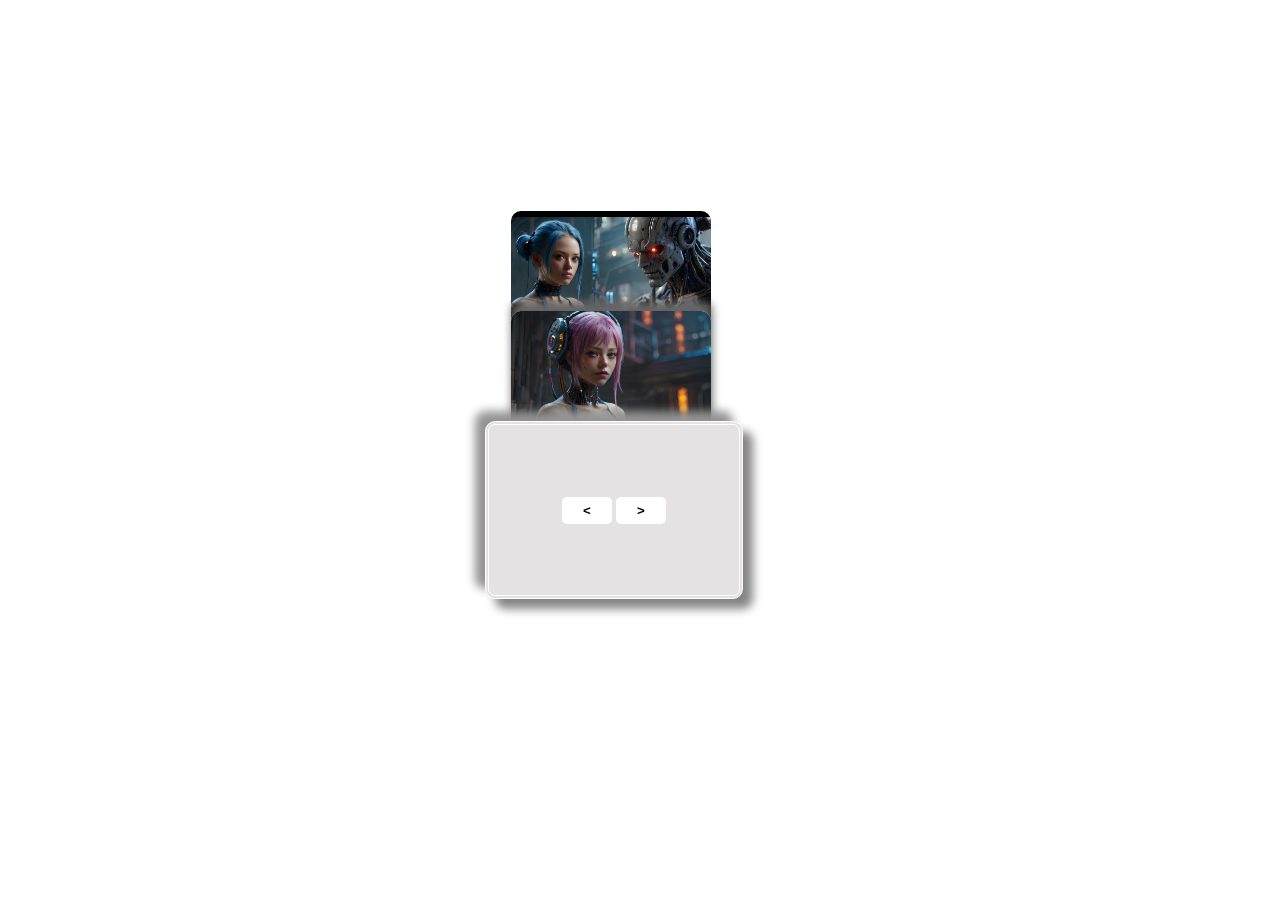
<file: code/entrainement/index.html>
<!DOCTYPE html>
<html lang="en">
<head>
    <meta charset="UTF-8">
    <meta name="viewport" content="width=device-width, initial-scale=1.0">
    <title>Document</title>
    <link rel="stylesheet" href="style.css">
    <script src="script.js" defer></script>
</head>
<body>
    
<div class="monde">

<div class="img">
    <div class="image">
        <img src="./girl-8538284.jpg"  width="100px">
    </div>
</div>
<div class="img1">
    <div class="image1">
        <img src="./ai-generated-8538283.jpg"  width="100px">
    </div>
</div>


<div class="mouse">
   
    <button class="r1"><</button> 
    <button class="r2">></button>
</div>

</div>

</body>
</html>
</file>
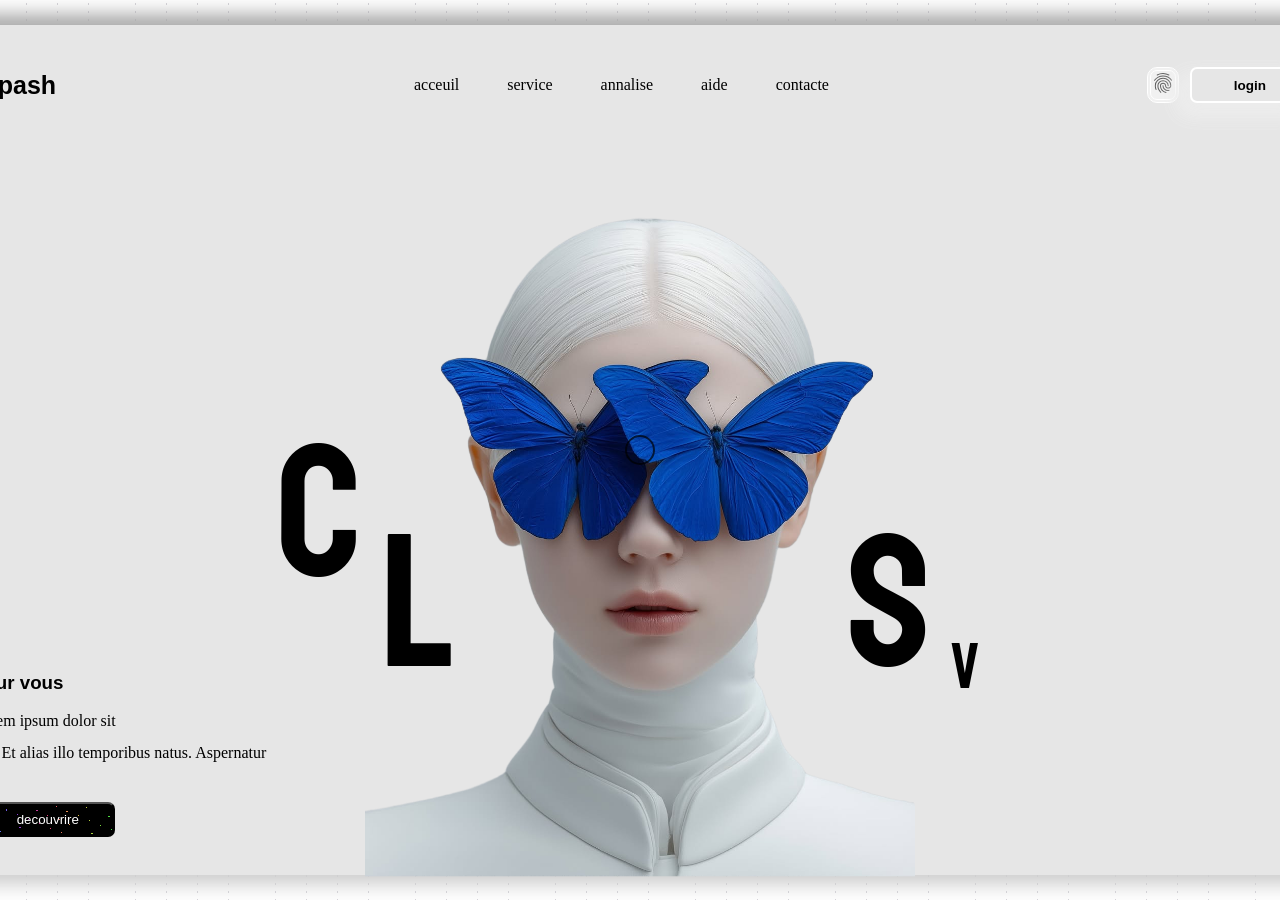
<file: project/project2/index.html>
<!DOCTYPE html>
<html lang="en">
<head>
    <meta charset="UTF-8">
    <meta name="viewport" content="width=device-width, initial-scale=1.0">
    <title>Document</title>
    <link rel="stylesheet" href="style.css">
    <script src="script.js" defer></script>
    <link rel="preconnect" href="https://fonts.googleapis.com">
<link rel="preconnect" href="https://fonts.gstatic.com" crossorigin>
<link href="https://fonts.googleapis.com/css2?family=Staatliches&display=swap" rel="stylesheet">
</head>
<body>
<header>
<div class="monde">
<nav>
<div class="logo">
    <h1>llepash</h1>
</div>
<ul>
    <li><a href="#">acceuil</a></li>
    <li><a href="#">service</a></li>
    <li><a href="#">annalise</a></li>
    <li><a href="#">aide</a></li>
    <li><a href="#">contacte</a></li>
</ul>

<div class="btn-class">
    <a href="#"><svg xmlns="http://www.w3.org/2000/svg" height="24px" viewBox="0 -960 960 960" width="24px" fill="#e3e3e3"><path d="M481-781q106 0 200 45.5T838-604q7 9 4.5 16t-8.5 12q-6 5-14 4.5t-14-8.5q-55-78-141.5-119.5T481-741q-97 0-182 41.5T158-580q-6 9-14 10t-14-4q-7-5-8.5-12.5T126-602q62-85 155.5-132T481-781Zm0 94q135 0 232 90t97 223q0 50-35.5 83.5T688-257q-51 0-87.5-33.5T564-374q0-33-24.5-55.5T481-452q-34 0-58.5 22.5T398-374q0 97 57.5 162T604-121q9 3 12 10t1 15q-2 7-8 12t-15 3q-104-26-170-103.5T358-374q0-50 36-84t87-34q51 0 87 34t36 84q0 33 25 55.5t59 22.5q34 0 58-22.5t24-55.5q0-116-85-195t-203-79q-118 0-203 79t-85 194q0 24 4.5 60t21.5 84q3 9-.5 16T208-205q-8 3-15.5-.5T182-217q-15-39-21.5-77.5T154-374q0-133 96.5-223T481-687Zm0-192q64 0 125 15.5T724-819q9 5 10.5 12t-1.5 14q-3 7-10 11t-17-1q-53-27-109.5-41.5T481-839q-58 0-114 13.5T260-783q-8 5-16 2.5T232-791q-4-8-2-14.5t10-11.5q56-30 117-46t124-16Zm0 289q93 0 160 62.5T708-374q0 9-5.5 14.5T688-354q-8 0-14-5.5t-6-14.5q0-75-55.5-125.5T481-550q-76 0-130.5 50.5T296-374q0 81 28 137.5T406-123q6 6 6 14t-6 14q-6 6-14 6t-14-6q-59-62-90.5-126.5T256-374q0-91 66-153.5T481-590Zm-1 196q9 0 14.5 6t5.5 14q0 75 54 123t126 48q6 0 17-1t23-3q9-2 15.5 2.5T744-191q2 8-3 14t-13 8q-18 5-31.5 5.5t-16.5.5q-89 0-154.5-60T460-374q0-8 5.5-14t14.5-6Z"/></svg></a>
    <button>login</button>
    
</div>

</nav>

<div class="image-off">

<img src="./img/img1.png" width="100px">

</div>

<div class="span-class">
    <span class="span1">c</span>
    <span class="span2">l</span>
    <span class="span3">s</span>
    <span class="span4">v</span>
</div>

<div class="element">
<h3>pour vous</h3>
<p>Lorem ipsum dolor sit  
</p>
<span class="pp"> elit. Et alias illo temporibus natus. Aspernatur</span>
<button id="me">decouvrire</button>

</div>

</div>
</header>

<div class="mouse"></div>

</body>
</html>
</file>
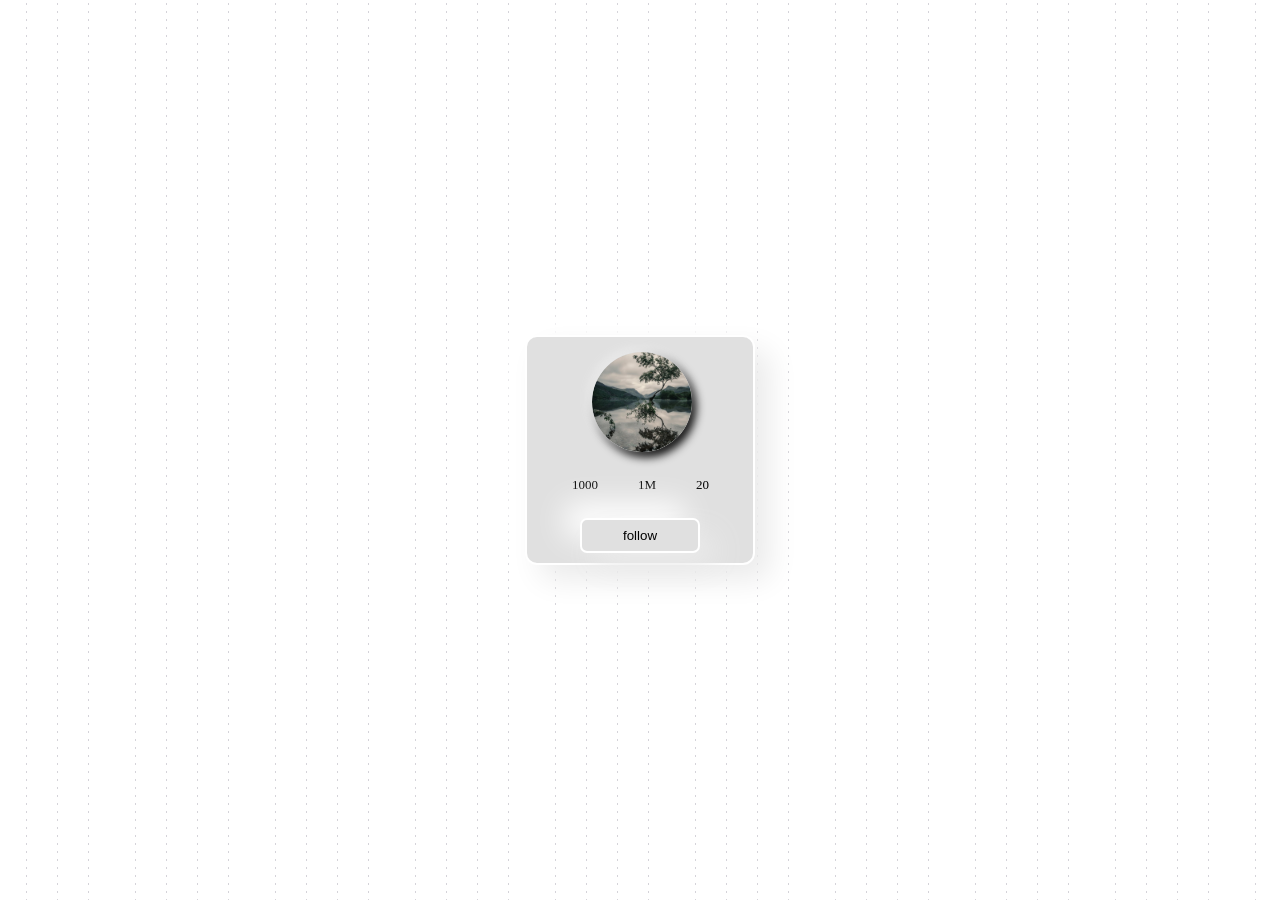
<file: project/project4/frontend/index.html>
<!DOCTYPE html>
<html lang="en">
<head>
    <meta charset="UTF-8">
    <meta name="viewport" content="width=device-width, initial-scale=1.0">
    <title>Document</title>
    <link rel="stylesheet" href="style.css">
    <script src="script.js" defer></script>
</head>
<body>
    

<div class="container">
<div class="profil">
    <img src="./profil2.jpeg" alt="" width="100px">
</div>
<div class="spans">
<span class="span1">1000</span>
<span class="span2">1M</span>
<span class="span3">20</span>
</div>
<div class="elemnt">





<button class="follow">follow</button>
<button class="retour">back</button>
</div>





<span class="thanks">thank you</span>






</div>





</body>
</html>
</file>
<file: code/entrainement/style.css>
.monde{
  transform: translate(-50%, -50%);
  position: absolute;
  top: 50%;
  left: 50%;

}

.img{
  width: 200px;
  height: 150px;
  background: #e0e0e0;
  border-radius: 10px;
  transition: 0.5s;
}
.img .image{
  width: 100%;
  height:100%;
  overflow: hidden;
  position: relative;
}
.image img{
  position: absolute;
  border-radius: 10px;
  width: 100%;
  height: 100%;
  object-fit: cover;
}
.mouse{
width: 250px;
  height: 170px;
  background: #e4e2e2;
  border-radius: 10px;
 transform: translateY(-90px);
 box-shadow: 10px 10px 10px #868686, 
 -10px -10px 10px #949494;
  z-index: 20;
  position: relative;
  left: -26px;
    border: 4px double white;
}
.img1{
   width: 200px;
  height: 150px;
  background: #e0e0e0;
  border-radius: 10px;
  transform: translateY(-50px);
  box-shadow: 1px -10px 10px rgb(102, 101, 101);
  z-index: 10;
  transition: 0.5s;
}
.img1 .image1{
  position: relative;
  width: 100%;
  height: 100%;
  overflow: hidden;

}
.image1 img{
  width: 100%;
  border-radius: 10px;
 height: 100%;
 object-fit: cover;
}
.active{
  transform: translateY(80px);

}
.active1{
  transform: translateY(210px);
  transition: 0.5s;
}

.mouse{
  text-align: center;
  align-content: center;
}
.mouse button{
  width: 50px;
  height: 27px;
  border-radius: 5px;
  border: 2px solid white;
  font-weight: 600;
  background: white;
  cursor: pointer;
}
</file>
<file: project/project2/style.css>
*{
    box-sizing: border-box;
}
body{
    background-image: repeating-linear-gradient(45deg, rgb(255,255,255) 0px, rgb(255,255,255) 10px,transparent 10px, transparent 11px),repeating-linear-gradient(135deg, rgb(255,255,255) 0px, rgb(255,255,255) 10px,transparent 10px, transparent 11px),linear-gradient(90deg, hsl(256,7%,84%),hsl(256,7%,84%));
    overflow-x: hidden;
    overflow-y: hidden;
}

.monde{
    background-color: rgba(230, 230, 230);
    width: 1400px;
    height: 850px;
   transform: translate(-50% , -50%);
   top: 50%;
   left: 50%;
   position: absolute;
   border-radius: 25px;
   box-shadow: 10px 10px 20px #cfcfcf, 
   -10px -10px 20px #a1a1a1;
}   
svg{
    fill: rgb(94, 94, 94);
}
h1{
font-family: 'Segoe UI', Tahoma, Geneva, Verdana, sans-serif;
font-size: 25px;
cursor: pointer;
}

nav{
    display: flex;
    align-items: center;
     justify-content: space-between;
     padding: 10px 30px;
   height: 120px;
}
ul{
    display: flex;
    gap: 3rem;
    list-style:none;
    align-items: center;
}


ul a{
text-decoration: none;
color: black;
}
.btn-class{
    display: flex;
    gap: 0.7rem;
}
.btn-class a {

    background: rgba(255, 255, 255, 0.411);
    border-radius: 10px;
    border: 4px double white;
    cursor: pointer;
}
.btn-class button {

width: 120px;
font-size: 13.5px;
    font-weight: 550;
    border-radius: 7px;
    border: 2.5px solid #ffffff;
    background: rgb(230, 230, 230) ;
    box-shadow: -10px 10px 20px #ebebeb ,
    -10px 10px 20px #f1f1f1;
    cursor: pointer;
}
ul li a:hover{
  opacity: 0.5;
}
.span1{
   font-family: "Staatliches", sans-serif;
  font-weight: 500;
  font-style: normal;
  font-size: 190px;
  position: relative;
  left: 24%;
  top: 250px;
}
.span2{
   font-family: "Staatliches", sans-serif;
  font-weight: 500;
  font-style: normal;
  font-size: 190px;
  position: relative;
  left: 25%;
  top: 340px;
}
.span3{
   font-family: "Staatliches", sans-serif;
  font-weight: 500;
  font-style: normal;
  font-size: 190px;
  position: relative;
  left: 52.8%;
  top: 340px;
}
.span3{
   font-family: "Staatliches", sans-serif;
  font-weight: 500;
  font-style: normal;
  font-size: 190px;
  position: relative;
  left: 52.8%;
  top: 340px;
}
.span4{
   font-family: "Staatliches", sans-serif;
  font-weight: 500;
  font-style: normal;
  font-size: 65px;
  position: relative;
  left: 53.9%;
  top: 362px;
}

img{
    transform: translate(-50%, -50%);
    position: absolute;
    top: 59.8%;
    left: 50%;
    width: 550px;
}
.element{
    transform: translateY(260px);
position: relative;
left: 33px;
}
#me{
  position: relative;
top: 66px;
left: -290px;
 background-image: repeating-linear-gradient(135deg, rgb(0,0,0) 0px, rgb(0,0,0) 10px,transparent 10px, transparent 11px),repeating-linear-gradient(22.5deg, rgb(0,0,0) 0px, rgb(0,0,0) 10px,transparent 10px, transparent 11px),linear-gradient(90deg, hsl(194,74%,56%),hsl(266,74%,56%),hsl(338,74%,56%),hsl(50,74%,56%),hsl(122,74%,56%));
 color: white;
 width: 135px;
 height: 35px;
 border-radius: 7px;
 cursor: pointer;
}
.element p{
    transform: translateY(10px);
}
h3{
    transform: translateY(10px);
    font-family: Arial, Helvetica, sans-serif;
    /* text-decoration:line-through; */
    animation: cull 1s infinite;
}
@keyframes cull {
    0%{
        text-decoration: line-through;
        opacity: 1;
      
    }
    100%{
text-decoration: none;
opacity: 0.5;
    }
}
.mouse{
    width: 30px;
    height: 30px;
border: 2px solid rgba(0, 0, 0, 0.678);
border-radius: 50%;
position: absolute;
transform:translate(-50%, -50%);
top: 50%;
left: 50%;

}
</file>
<file: project/project4/frontend/style.css>
*{
    box-sizing: border-box;
}
.container{
    background: #e0e0e0;
    width: 230px;
    height: 230px;
    border-radius: 12px;
text-align: center;
position: absolute;
top: 50%;
left: 50%;
transform: translate(-50%, -50%);
box-shadow: 15px 15px 30px #ebebeb , 
-15px -15px 30px #ffffff;
border: 2px solid white;
 transition: 0.5s ease;
}
button{
    position: absolute;
    /* transform: translateY(20px); */
   top: 80%;
left: 50%;
transform: translate(-50%, -0%);
width: 120px;
height: 35px;
border-radius: 7px;
border: 2px solid white;
background: #e0e0e0;
cursor: pointer;
box-shadow: 15px 15px 30px #ebebeb , 
-15px -15px 30px #ffffff;
transition: 0.4s;
}
.profil{
    width: 100px;
    border-radius: 50%;
    background:transparent;
    height: 100px;
    position: relative;
top:15px ;
    left: 65px;
    overflow: hidden;
    box-shadow: -4px -4px 10px #ebebeb , 
4px 5px 10px #000000;
}
.profil img{
    width: 100%;
    height: 100%;
    border-radius: 50%;
   object-fit: cover;
}
.spans{
    display: flex;
    gap: 2.5rem;
   margin: 10px auto 0;
   position: relative;
   top: 30px;
   left: 45px;
   font-size: 13px;
}
.active1{
    position: fixed;
    width: 150px;
    height: 150px;
    transition: 0.5s ease;
}
.active2{
visibility: hidden;
}
.active3{
visibility: hidden;
}
.thanks {
visibility: hidden;
transform: 0.3s;
}
.active4{
visibility: visible;
 position: absolute;
 top: 40%;
left: 50%;
transform: translate(-50%, -0%);
font-size: 18px;
}

.active5{
    position: absolute;
    width: 50px;
 top: 70%;
left: 50%;
transform: translate(-50%, -0%);
visibility: hidden;


}
.retour{
    visibility: hidden;
     
}
.active6{
      position: absolute;
    width: 50px;
 top: 70%;
left: 50%;
transform: translate(-50%, -0%);
visibility:visible;




}
body{
    background-image: repeating-linear-gradient(45deg, rgb(255,255,255) 0px, rgb(255,255,255) 10px,transparent 10px, transparent 11px),repeating-linear-gradient(135deg, rgb(255,255,255) 0px, rgb(255,255,255) 10px,transparent 10px, transparent 11px),linear-gradient(90deg, hsl(256,7%,84%),hsl(256,7%,84%));

}
</file>
